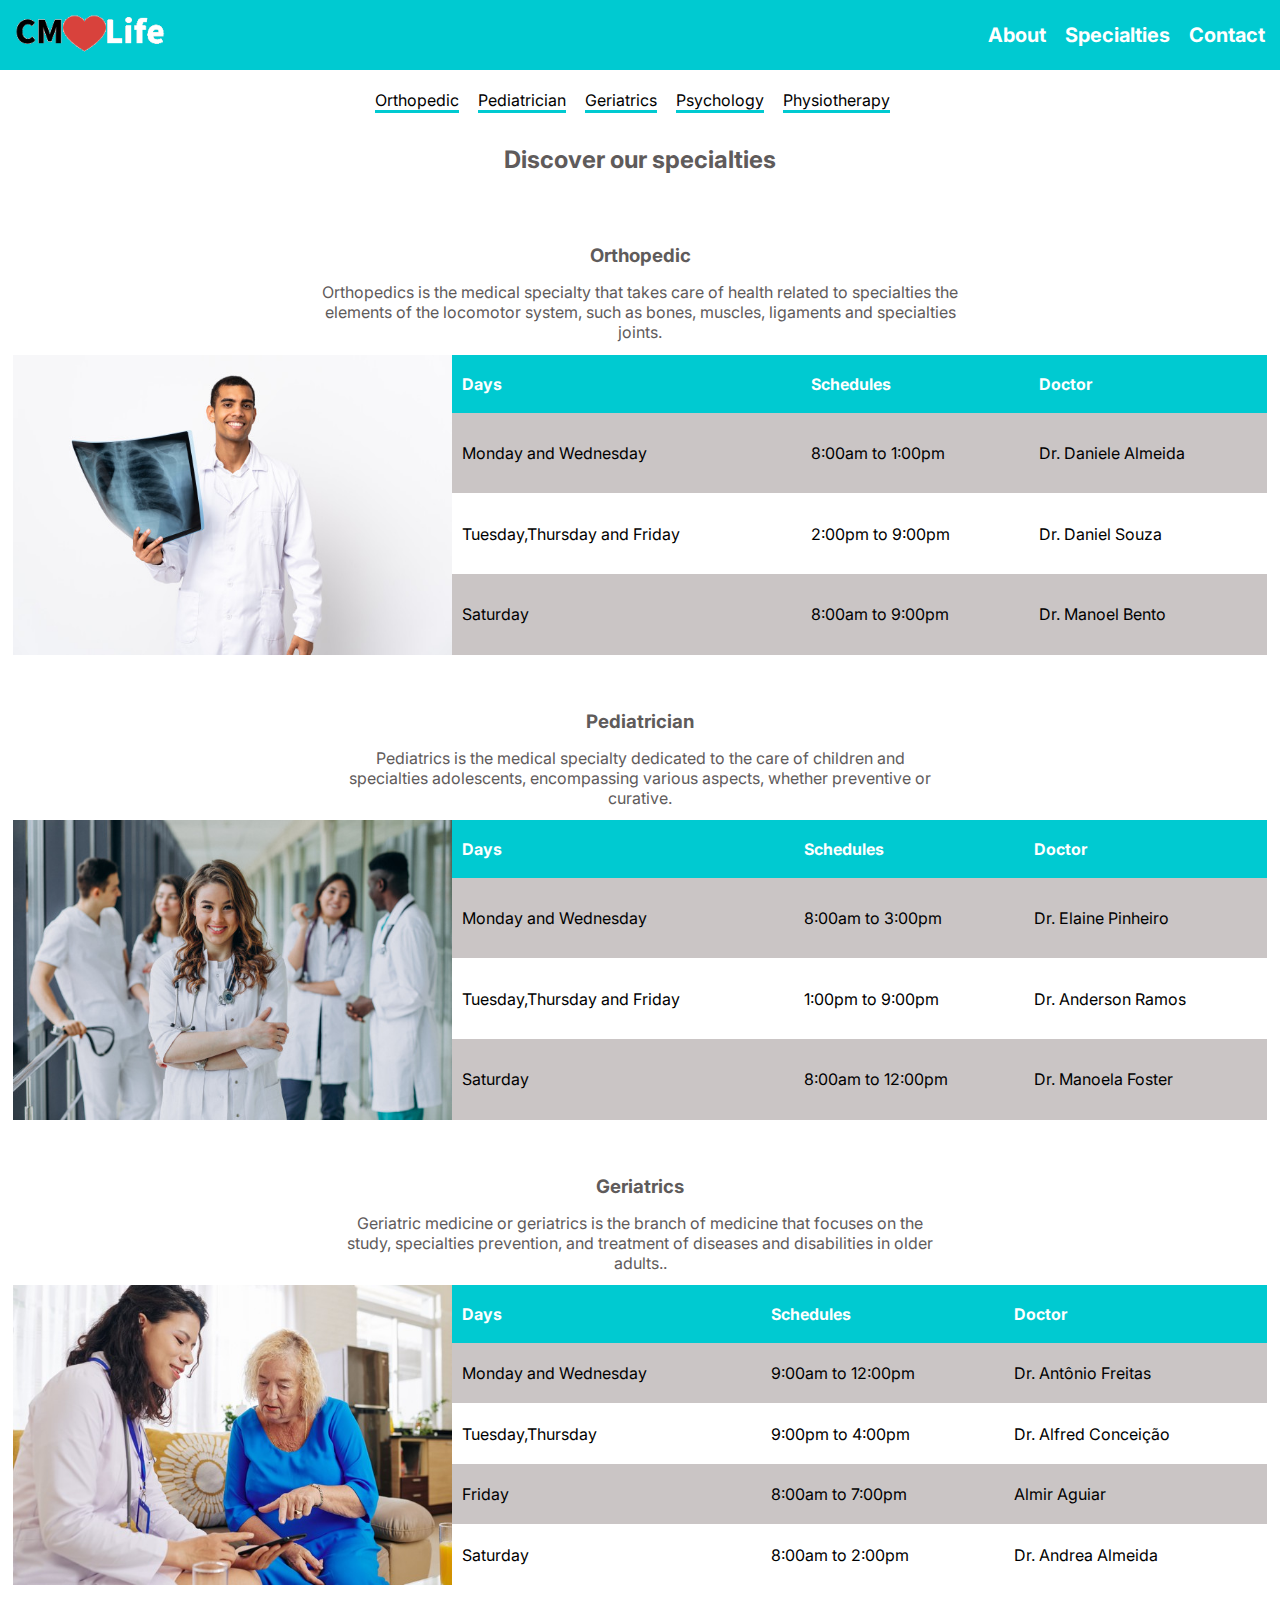
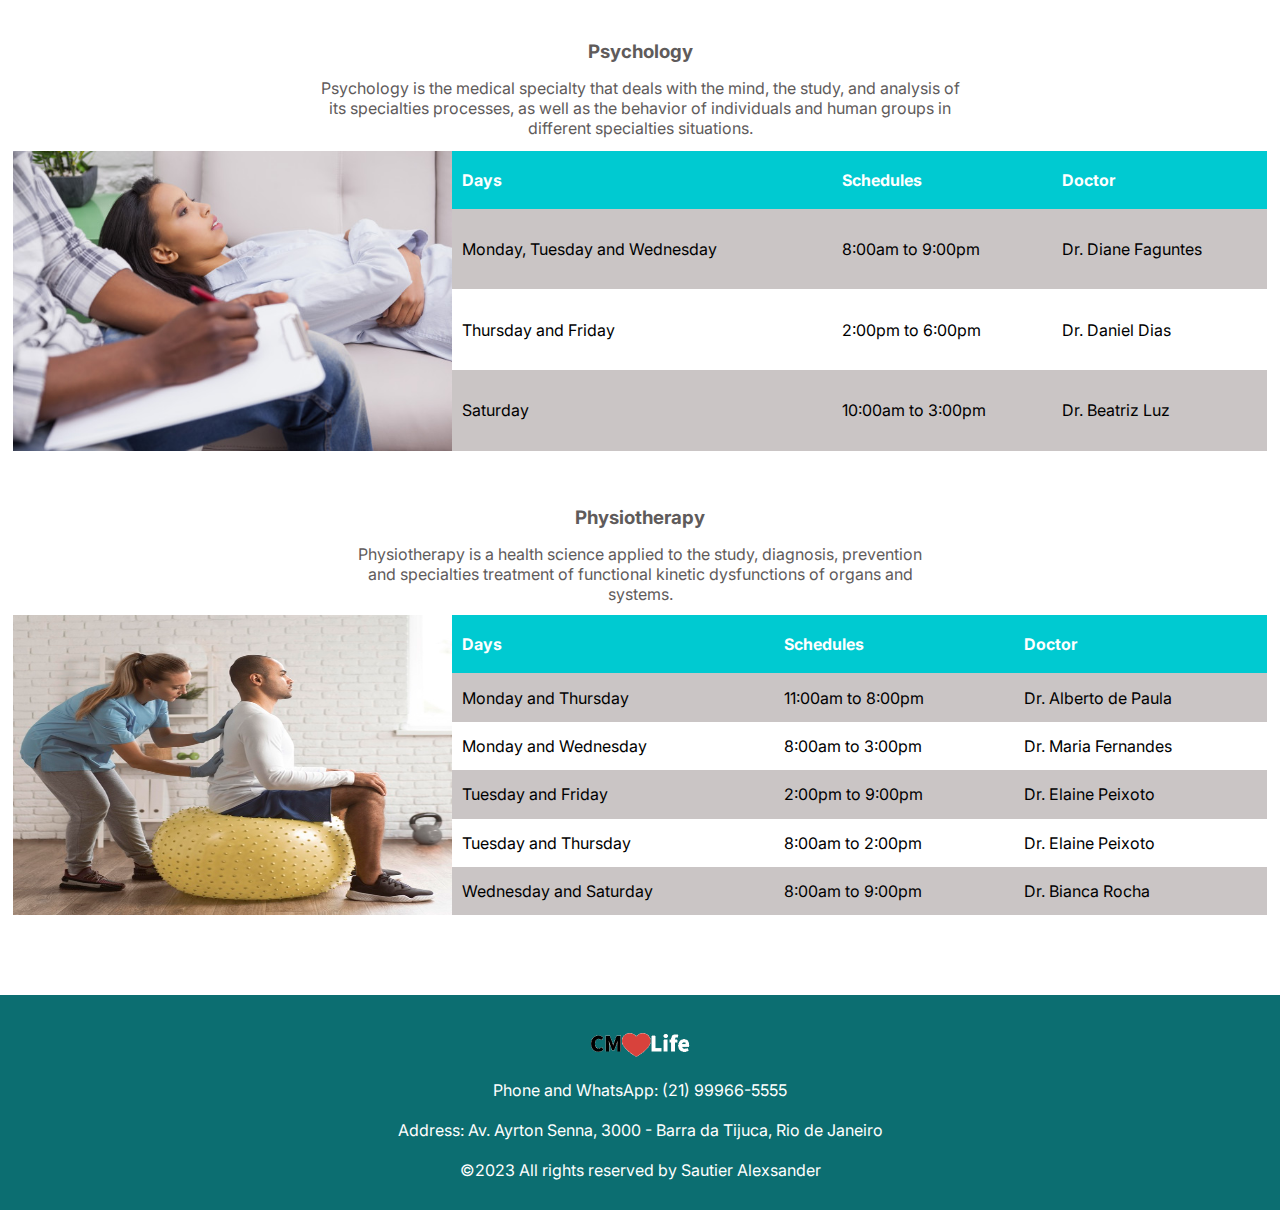
<file: specialties.html>
<!DOCTYPE html>
<html lang="en">

<head>
    <meta charset="UTF-8">
    <meta http-equiv="X-UA-Compatible" content="IE=edge">
    <meta name="viewport" content="width=device-width, initial-scale=1.0">
    <link rel="stylesheet" href="style.css">
    <link rel="stylesheet" href="style2.css">
    <title>CM-Life - specialties</title>
</head>

<body>
    <nav>
        <div class="logo">
            <a href="index.html">
                <img src="assets/logo.png" alt="Life Medical" title="Life Medical Clinic">
            </a>
        </div>
        <div class="menu textBold">
            <a href="index.html#about">About</a>
            <a href="specialties.html">Specialties</a>
            <a href="index.html#contact">Contact</a>
        </div>
    </nav>
    <section>
        <div class="container">
            <div class="link">
                <a href="#orthopedic">Orthopedic</a>
                <a href="#pediatrician">Pediatrician</a>
                <a href="#geriatrics">Geriatrics</a>
                <a href="#psychology">Psychology</a>
                <a href="#physiotherapy">Physiotherapy</a>
            </div>
            <h2>Discover our specialties</h2>
        </div>
        <div class="container" id="orthopedic">
            <div class="header-specialties">
                <h3>Orthopedic</h3>
                <p>Orthopedics is the medical specialty that takes care of health related to specialties
                    the elements of the locomotor system, such as bones, muscles, ligaments and specialties
                    joints.</p>
            </div>
            <div class="table">
                <img src="assets/ortopedia.png" alt="">
                <table>
                    <thead>
                        <tr>
                            <th>Days</th>
                            <th>Schedules</th>
                            <th>Doctor</th>
                        </tr>
                    </thead>
                    <tbody>
                        <tr>
                            <td>Monday and Wednesday</td>
                            <td>8:00am to 1:00pm</td>
                            <td>Dr. Daniele Almeida</td>
                        </tr>
                        <tr>
                            <td>Tuesday,Thursday and Friday</td>
                            <td>2:00pm to 9:00pm</td>
                            <td>Dr. Daniel Souza</td>
                        </tr>
                        <tr>
                            <td>Saturday</td>
                            <td>8:00am to 9:00pm</td>
                            <td>Dr. Manoel Bento</td>
                        </tr>
                    </tbody>
                </table>
            </div>

        </div>

        <div class="container" id="pediatrician">
            <div class="header-specialties">
                <h3>Pediatrician</h3>
                <p>Pediatrics is the medical specialty dedicated to the care of children and specialties
                    adolescents, encompassing various aspects, whether preventive or curative.
                </p>
            </div>
            <div class="table">
                <img src="assets/pediatra2.png" alt="">
                <table>
                    <thead>
                        <tr>
                            <th>Days</th>
                            <th>Schedules</th>
                            <th>Doctor</th>
                        </tr>
                    </thead>
                    <tbody>
                        <tr>
                            <td>Monday and Wednesday</td>
                            <td>8:00am to 3:00pm</td>
                            <td>Dr. Elaine Pinheiro</td>
                        </tr>
                        <tr>
                            <td>Tuesday,Thursday and Friday</td>
                            <td>1:00pm to 9:00pm</td>
                            <td>Dr. Anderson Ramos</td>
                        </tr>
                        <tr>
                            <td>Saturday</td>
                            <td>8:00am to 12:00pm</td>
                            <td>Dr. Manoela Foster</td>
                        </tr>
                    </tbody>
                </table>
            </div>

        </div>

        <div class="container" id="geriatrics">
            <div class="header-specialties">
                <h3>Geriatrics</h3>
                <p>Geriatric medicine or geriatrics is the branch of medicine that focuses on the study, specialties
                    prevention, and treatment of diseases and disabilities in older adults..</p>
            </div>
            <div class="table">
                <img src="assets/geriatra.png" alt="">
                <table>
                    <thead>
                        <tr>
                            <th>Days</th>
                            <th>Schedules</th>
                            <th>Doctor</th>
                        </tr>
                    </thead>
                    <tbody>
                        <tr>
                            <td>Monday and Wednesday</td>
                            <td>9:00am to 12:00pm</td>
                            <td>Dr. Antônio Freitas</td>
                        </tr>
                        <tr>
                            <td>Tuesday,Thursday</td>
                            <td>9:00pm to 4:00pm</td>
                            <td>Dr. Alfred Conceição</td>
                        </tr>
                        <tr>
                            <td>Friday</td>
                            <td>8:00am to 7:00pm</td>
                            <td>Almir Aguiar</td>
                        </tr>
                        <tr>
                            <td>Saturday</td>
                            <td>8:00am to 2:00pm</td>
                            <td>Dr. Andrea Almeida</td>
                        </tr>
                    </tbody>
                </table>
            </div>

        </div>

        <div class="container" id="psychology">
            <div class="header-specialties">
                <h3>Psychology</h3>
                <p>Psychology is the medical specialty that deals with the mind, the study, and analysis of its specialties 
                   processes, as well as the behavior of individuals and human groups in different specialties
                   situations.</p>
            </div>
            <div class="table">
                <img src="assets/psicologo.png" alt="">
                <table>
                    <thead>
                        <tr>
                            <th>Days</th>
                            <th>Schedules</th>
                            <th>Doctor</th>
                        </tr>
                    </thead>
                    <tbody>
                        <tr>
                            <td>Monday, Tuesday and Wednesday</td>
                            <td>8:00am to 9:00pm</td>
                            <td>Dr. Diane Faguntes</td>
                        </tr>
                        <tr>
                            <td>Thursday and Friday</td>
                            <td>2:00pm to 6:00pm</td>
                            <td>Dr. Daniel Dias</td>
                        </tr>
                        <tr>
                            <td>Saturday</td>
                            <td>10:00am to 3:00pm</td>
                            <td>Dr. Beatriz Luz</td>
                        </tr>
                    </tbody>
                </table>
            </div>

        </div>

        <div class="container" id="physiotherapy">
            <div class="header-specialties">
                <h3>Physiotherapy</h3>
                <p>Physiotherapy is a health science applied to the study, diagnosis, prevention and specialties
                   treatment of functional kinetic dysfunctions of organs and systems.</p>
            </div>
            <div class="table">
                <img src="assets/fisioterapia.png" alt="">
                <table>
                    <thead>
                        <tr>
                            <th>Days</th>
                            <th>Schedules</th>
                            <th>Doctor</th>
                        </tr>
                    </thead>
                    <tbody>
                        <tr>
                            <td>Monday and Thursday</td>
                            <td>11:00am to 8:00pm</td>
                            <td>Dr. Alberto de Paula</td>
                        </tr>
                        <tr>
                            <td>Monday and Wednesday</td>
                            <td>8:00am to 3:00pm</td>
                            <td>Dr. Maria Fernandes</td>
                        </tr>
                        <tr>
                            <td>Tuesday and Friday</td>
                            <td>2:00pm to 9:00pm</td>
                            <td>Dr. Elaine Peixoto</td>
                        </tr>
                        <tr>
                            <td>Tuesday and Thursday</td>
                            <td>8:00am to 2:00pm</td>
                            <td>Dr. Elaine Peixoto</td>
                        </tr>
                        <tr>
                            <td>Wednesday and Saturday</td>
                            <td>8:00am to 9:00pm</td>
                            <td>Dr. Bianca Rocha</td>
                        </tr>
                    </tbody>
                </table>
            </div>

        </div>
    </section>
    <footer>
        <div class="footer">
            <img src="assets/logo.png" alt="">
            <P>Phone and WhatsApp: (21) 99966-5555</P>
            <P>Address: Av. Ayrton Senna, 3000 - Barra da Tijuca, Rio de Janeiro</P>
            <P class="end">©2023 All rights reserved by <a target="_blank"
                    href="https://api.whatsapp.com/send?phone=5549988139463">Sautier Alexsander</a></P>
        </div>
    </footer>
</body>

</html>
</file>
<file: style.css>
@import url('https://fonts.googleapis.com/css2?family=Hubballi&family=Inter:wght@400;600&display=swap');
*{
    margin: 0px;
    padding: 0px;
    font-family: 'Inter';
}
section{
    display: flex;
    flex-direction: column;
}
.textUpperCase{
    text-transform: uppercase; 
}
.textBold{
    color: #000;
    font-weight: bold;
}

/* start menu */
nav{
    display: flex;
    justify-content: space-between;
    background-color: #00CAD1;
    height: 70px;
    width: 100%;
    align-items: center;
}
nav .logo a img{
    width: 150px;
    margin-left: 15px;
}
nav .menu{
    margin-right: 15px;
}

nav .menu a{
    color: #fff;
    text-decoration: none;
    font-size: 20px;
    padding-left: 15px;
}
/* end menu */
/*-------------------------------------------------*/
/* start main title */
section .main-title{
    background-size: 100%;
    background-image: url('assets/recepcao.png');
    background-repeat: repeat-y;
    height: 500px;
    width: 100%;
    display: flex;
    flex-direction: column;
}
section .main-title .internal{
    margin-top: 17%;
    margin-left: 10px;
    font-size: 29px;
    color: #fff;
}
/* end main title */
/*-------------------------------------------------*/
/* start about */
section .about{
    display: flex;
    flex-direction: column;
    align-items: center;
}
section .about h2{
    margin-top: 50px;
    margin-bottom: 25px;
    font-weight: 800;
}
section .about p{
    margin-bottom: 25px;
    text-align: center;
    color: #6b6767;
}
.about-details{
    display: flex;
    flex-direction: row;
    align-items: center;
    color: #6b6767;
}
.container-about ul{
    font-weight: 800;
}
.container-about ul{
    margin-top: 25px;
    margin-left: 35px;
}
/* end about */
/*-------------------------------------------------*/
/* start mult */
.container-mult{
    display: flex;
    flex-direction: column;
    align-items: center;
}
.mult{
    text-align: center;
}
.mult h4{
    font-weight: 800;
    color: #3f3d3d;
    margin-top: 30px;
    margin-bottom: 20px;
}
.mult p{
    color: #6b6767;
    margin-bottom: 40px;
}
.container-mult .specialists{
    display: flex;
    flex-direction: row;
    justify-content: space-between;
    width: 92%;
}
.img-specialists{
    box-shadow: 0px 0px 4px 2px rgba(141, 139, 139, 0.9);
}
.img-specialists img{
    width: 350px;
    height: 250px;
}
.img-specialists p{
    text-align: center;
    padding: 10px 0;
    color: #6b6767;
}
.container-mult a{
    margin: 40px 0px 20px 0px;
    background-color: #00CAD1;
    color: #fff;
    text-decoration: none;
    font-weight: bolder;
    padding: 15px 20px;
}
.container-mult a:hover{
    background-color: #03888d;
}
/* end mult */
/*-------------------------------------------------*/
/* start contact */
#contact{
    display: flex;
    flex-direction: column;
    align-items: center;
    color: #6b6767;
}
#contact h3{
    color: #3f3d3d;
    margin: 15px 0;
}
#contact p{
    margin: 15px 0;
    text-align: center;
}
#contact iframe{
    width: 95%;
}
/* end contact */
/*-------------------------------------------------*/
/* start footer */
footer{
    margin-top: 40px;
}
.footer{
    display: flex;
    flex-direction: column;
    background-color: #0C6E71;
    align-items: center;
}
.footer img{
    margin-top: 25px;
    width: 100px;
}
.footer p{
    margin: 10px;
    color: #fff;
}
.footer a{
    text-decoration: none;
    color: #fff;
}
.footer .end{
    margin-bottom: 30px;
}
/* end footer */
/*-------------------------------------------------*/
/* start responsive page home */
/*-------------------------------------------------*/
@media (max-width: 425px){
    nav {
        flex-direction: column;
        height: 130px;
        /* background-color: #6b6767; */

    }

    nav .logo{
        margin-top: 10px;
        text-align: center;
        /* background-color: #6b6767; */
    }
    nav .menu{
        /* background-color: #6b6767; */
        border-top: 1px solid #51a0a3;
        display: flex;
        flex-direction: row;
        padding: 10px 10px 10px 0px;
        justify-content:space-around;
    }
    nav .menu a{
        font-size: 15px;
    }
    section{
        align-items: center;
    }
    section  .main-title {
        margin-bottom: -80%;
        background-repeat: no-repeat;
    }
    section  .main-title .internal{
        font-size: 16px;
    }

    section .about-details img{
        width: 0;
    
    }
    .about .about{
        font-size: 13px;
        margin-left: -2%;
        width: 90%;
        /* background-color: #6b6767; */
    }
    section .about-details .container-about{
        font-size: 13px;
        margin-left: 5%;
        width: 90%;
        /* background-color: #6b6767; */
    }
    section .container-mult .mult{
        margin-left: -2%;
        width: 90%;
        font-size: 15px;
        /* background-color: #6b6767; */
    }
    section .container-mult .specialists{
        display: flex;
        flex-direction: column;
        align-items: center;
        /* background-color: #6b6767; */
    }
    section .container-mult .specialists div{
        margin-bottom: 30px;
        /* background-color: #6b6767; */
    }
    #geriatrics{
        margin-bottom: 0px;
    }
    section .container{
        width: 90%;
        /* background-color: #6b6767; */
    }
    section .container p{
        font-size: 14px;
        /* width: 98%; */
    }
    .footer p{
        text-align: center;
        width: 85%;
    }
}


@media (min-width:426px) and (max-width: 768px){
    section .main-title{
        background-repeat: no-repeat;
        margin-bottom: -20%;
    }
    section .main-title .internal h1{
        margin-top: -4%;
    }
    section .about-details img{
        width: 0;
    }
    section .container-mult .specialists{
        flex-wrap: wrap;
        width: 95%;
        justify-content: center;
    }
    section .container-mult .specialists div{
        margin: 5px;
    }
}
@media (min-width: 768px) and (max-width: 1024px){
    section .main-title{
        background-repeat: no-repeat;
        margin-bottom: -10%;
    }    
    section .container-mult .specialists{
        width: 90%;
        justify-content: center;
    }
    .img-specialists{
        margin-right: 15px;
    }
    .img-specialists img{
        width: 100%;
        height: 80%;
    }
}
/* end responsive page home */
</file>
<file: style2.css>
@import url('https://fonts.googleapis.com/css2?family=Hubballi&family=Inter:wght@400;600&display=swap');

* {
    margin: 0px;
    padding: 0px;
    font-family: 'Inter';
}

.container {
    display: flex;
    flex-direction: column;
    align-items: center;
    margin-bottom: 40px;
}

.container .link {
    /* border: 1px solid; */
    margin: 20px auto;
}

.container .link a {
    text-decoration: none;
    color: #000;
    border-bottom: 3px solid #00CAD1;
    margin-right: 15px;
}

.container h2 {
    margin: 15px auto;
    color: #5f5b5b;
    font-weight: bold;
}

.container .header-specialties {
    text-align: center;
}

.container .header-specialties h3 {
    color: #5f5b5b;
    margin: 15px
}

.container .header-specialties p {
    color: #5f5b5b;
    margin: auto;
    width: 50%;
    padding-bottom: 1%;
}

.container .table {
    display: flex;
    flex-direction: row;
    width: 98%;
    height: 300px;
}

.container .table img {
    width: 35%;
}

.container .table table {
    width: 65%;
    text-align: left;
    border-collapse: collapse;
}

.container .table table thead {
    background-color: #00CAD1;
    color: #fff;
    line-height: 58px;
}

th,
td {
    padding-left: 10px;
}

tbody tr:nth-child(odd) {
    background-color: #cac5c5;
}

@media (max-width: 425px) {
    nav {
        flex-direction: column;
        height: 130px;
        /* background-color: #6b6767; */

    }

    nav .logo {
        margin-top: 10px;
        text-align: center;
        /* background-color: #6b6767; */
    }

    nav .menu {
        /* background-color: #6b6767; */
        border-top: 1px solid #51a0a3;
        display: flex;
        flex-direction: row;
        padding: 10px 10px 10px 0px;
        justify-content: space-around;
    }

    nav .menu a {
        font-size: 15px;
    }

    .container .link{
        display: flex;
        flex-wrap: wrap;
        gap: 10px;
        width: 100%;
    }
    .container .link a{
        margin: auto;
        align-self: center;
    }
    .container .table img {
        width: 0;
    }
    section .container{
        width: 100%;
    }
    .container .table table {
        width: 100%;
        font-size: 13px;
    }
    .container .table{
        width: 100%;
    }
    .container h2 {
        margin-bottom: 0;
    }

    .container .header-specialties p{
        width: 100%;
        padding-bottom: 4%;
    }
}
@media (min-width: 426px) and (max-width: 768px){

    .container .link{
        width: 70%;
    }
    .container .link a{
        margin: auto 0 auto auto;
        align-self: center;
        margin-right: 2.5%;
    }
    .container .table img {
        width: 0;
    }
    section .container{
        width: 100%;
    }
    
    .container .table{
        width: 100%;
        margin-left: 5%;
    }
    .container h2 {
        margin-bottom: 0;
    }

    .container .header-specialties p{
        width: 100%;
        padding-bottom: 4%;
    }
    .container .header-specialties p{
        width: 70%;
    }
    .container .table table {
        width: 95%;
    }
}
</file>
